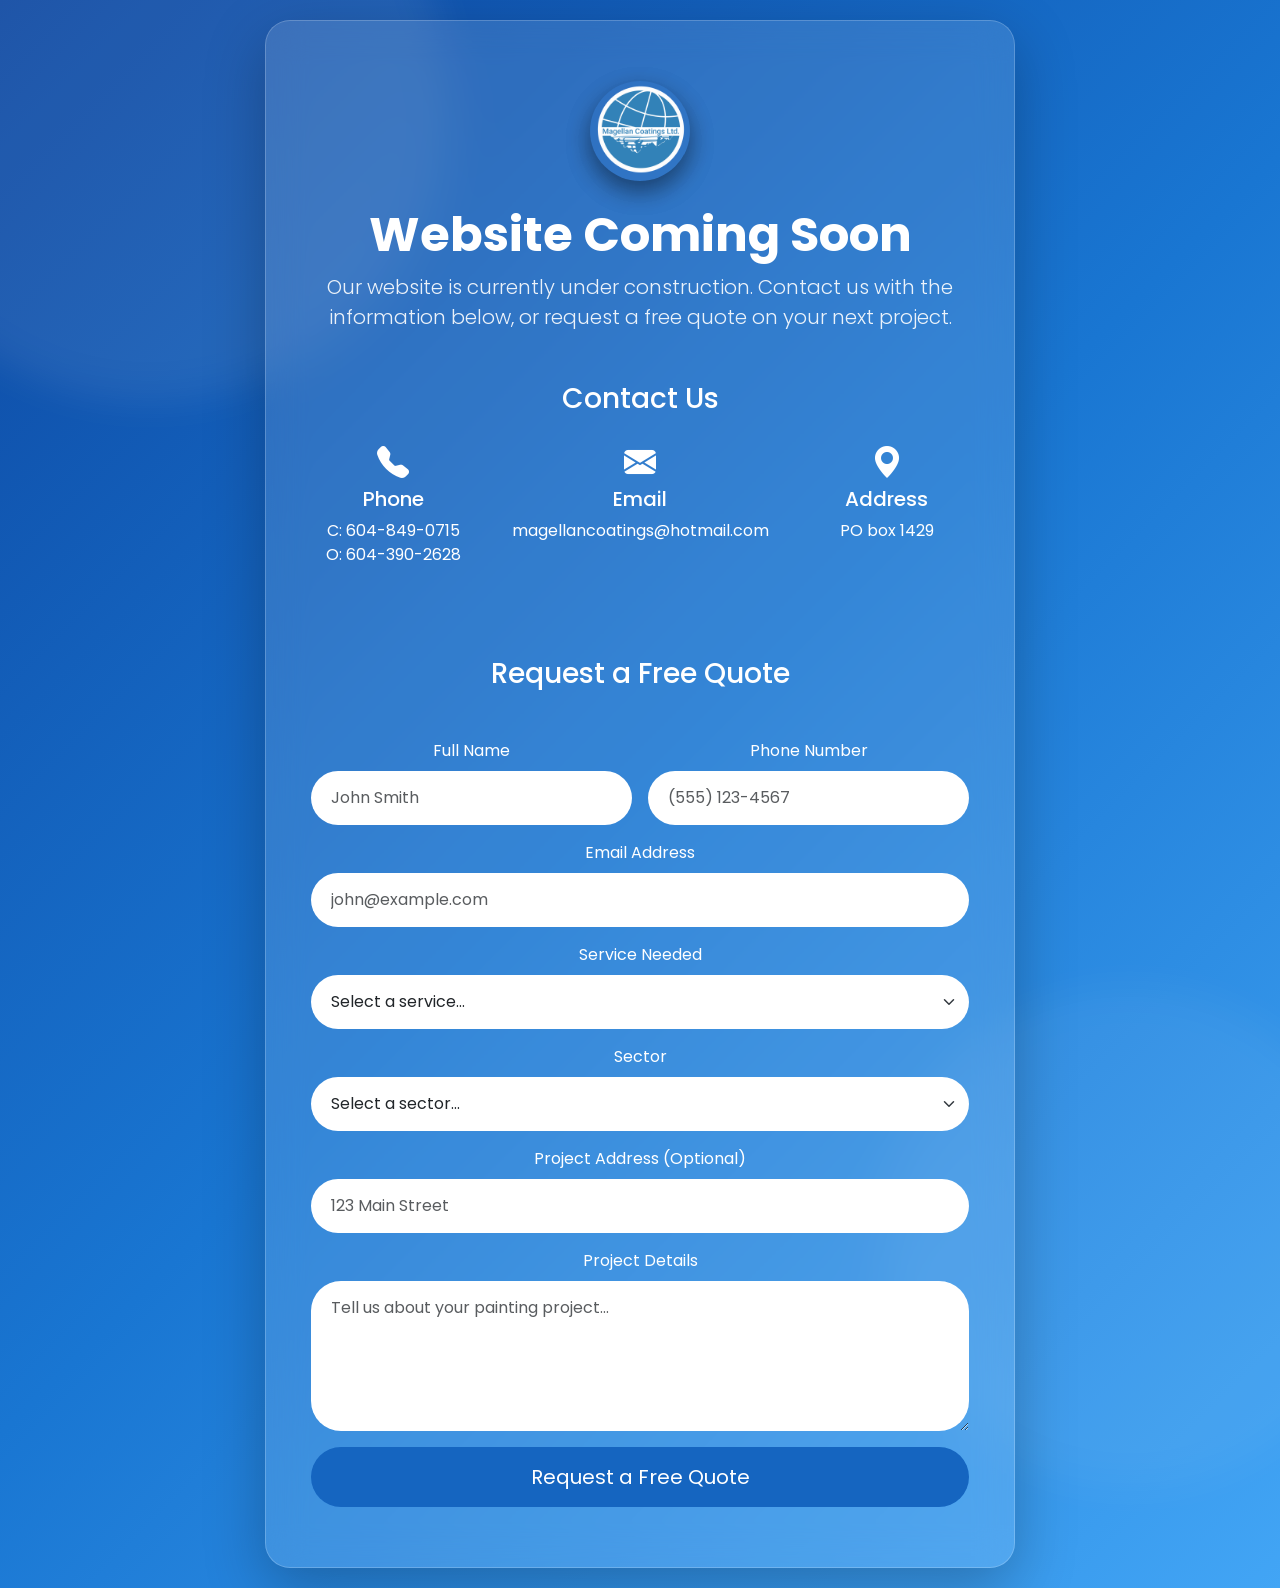
<file: comingsoon.html>
<!DOCTYPE html>
<html lang="en">
<head>
    <meta charset="UTF-8">
    <meta name="viewport" content="width=device-width, initial-scale=1.0">
    <title>Coming Soon</title>

    <!-- Bootstrap -->
    <link href="https://cdn.jsdelivr.net/npm/bootstrap@5.3.3/dist/css/bootstrap.min.css" rel="stylesheet">

    <!-- Bootstrap Icons -->
    <link href="https://cdn.jsdelivr.net/npm/bootstrap-icons@1.11.3/font/bootstrap-icons.css" rel="stylesheet">

    <!-- Google Font -->
    <link href="https://fonts.googleapis.com/css2?family=Poppins:wght@300;400;500;600;700&display=swap" rel="stylesheet">

    <!--favicon-->
    <link rel="icon" type="image/x-icon" href="/assets/favico.ico">

    <style>
        html {
            background: linear-gradient(135deg, #0d47a1, #1976d2, #42a5f5);
            width:100%;
        }
        body{
            font-family:'Poppins',sans-serif;
            background:transparent;
            display:flex;
            align-items:center;
            justify-content:center;
            color:#fff;
            overflow-x:hidden;
            overflow-y:auto;
            position:relative;
            padding:20px 20px 20px;
        }

        body::before{
            content:'';
            position:absolute;
            width:600px;
            height:600px;
            background:rgba(255,255,255,.08);
            border-radius:50%;
            top:-200px;
            left:-150px;
            filter:blur(20px);
        }

        body::after{
            content:'';
            position:absolute;
            width:500px;
            height:500px;
            background:rgba(255,255,255,.05);
            border-radius:50%;
            bottom:100px;
            right:-100px;
            filter:blur(20px);
        }

        .coming-card{
            background:rgba(255,255,255,.12);
            backdrop-filter:blur(18px);
            border:1px solid rgba(255,255,255,.2);
            border-radius:25px;
            padding:60px 45px;
            max-width:750px;
            width:100%;
            text-align:center;
            box-shadow:0 20px 60px rgba(0,0,0,.25);
            z-index:5;
        }

        .logo-circle{
            width:100px;
            height:100px;
            margin:auto;
            border-radius:50%;
            display:flex;
            justify-content:center;
            align-items:center;
            margin-bottom:25px;
            box-shadow:0 10px 25px rgba(0,0,0,.25);
        }

        h1{
            font-weight:700;
            font-size:3rem;
        }

        h3{
            margin-top:50px;
        }

        .lead{
            opacity:.9;
            margin-bottom:40px;
        }

        .countdown{
            margin:35px 0;
        }

        .time-box{
            background:rgba(255,255,255,.15);
            border-radius:15px;
            padding:20px 10px;
            margin:10px;
            transition:.3s;
        }

        .time-box:hover{
            transform:translateY(-5px);
            background:rgba(255,255,255,.22);
        }

        .time{
            font-size:2rem;
            font-weight:700;
        }

        .label{
            text-transform:uppercase;
            font-size:.8rem;
            letter-spacing:1px;
            opacity:.8;
        }

        .form-control{
            border-radius:50px;
            border:none;
            padding:15px 20px;
        }

        .btn-primary{
            border-radius:50px;
            padding:15px 30px;
            background:#1565c0;
            border:none;
            transition:.3s;
        }

        .btn-primary:hover{
            background:#0d47a1;
            transform:translateY(-2px);
        }

        .form-control,
        .form-select {
            border-radius: 50px;
            padding: 15px 20px;
            border: none;
        }

        .form-select {
            border-radius: 50px;
            padding: 15px 50px 15px 20px;
        }

        #big-guy {
            border-radius:30px;
        }

        @media(max-width:768px){
            h1{
                font-size:2.2rem;
            }

            .coming-card{
                margin:20px;
                padding:40px 25px;
            }
            body::before,
            body::after {
                display: none;
            }
        }
    </style>
</head>
<body>

<div class="coming-card">

    <div class="logo-circle">
        <img src="assets/img/logos/logo_bordered.png" alt="Magellan Coatings Ltd. logo" class="logo-circle">
    </div>

    <h1>Website Coming Soon</h1>

    <p class="lead">
        Our website is currently under construction.
         Contact us with the information below, or request a free quote on your next project.
    </p>

   <!-- Contact Information -->
<div class="my-5 container">

    <h3 class="mb-4">Contact Us</h3>
    

    <div class="row text-center">

        <div class="col-md-3 mb-4">
            <i class="bi bi-telephone-fill fs-2 mb-3"></i>
            <h5>Phone</h5>
            <ul class="list-unstyled">
                <li>C: 604-849-0715</li>
                <li>O: 604-390-2628</li>
            </ul>
        </div>

        <div class="col-md-6 mb-4">
            <i class="bi bi-envelope-fill fs-2 mb-3"></i>
            <h5>Email</h5>
            <p>
                <a href="mailto:magellancoatings@hotmail.com" class="text-white text-decoration-none text-center">
                    magellancoatings@hotmail.com
                </a>
            </p>
        </div>

        <div class="col-md-3 mb-4">
            <i class="bi bi-geo-alt-fill fs-2 mb-3"></i>
            <h5>Address</h5>
            <p>PO box 1429</p>
        </div>

    </div>

    <!-- Quote request form -->
    <h3 class="mb-4">Request a Free Quote</h3>

</div class="container">

    <form action="https://formspree.io/f/mnjeppdp" method="POST" class="row g-3">

    <div class="col-md-6">
        <label class="form-label">Full Name</label>
        <input
            type="text"
            class="form-control"
            name="Name"
            placeholder="John Smith"
            required>
    </div>

    <div class="col-md-6">
        <label class="form-label">Phone Number</label>
        <input
            type="tel"
            class="form-control"
            name="Phone Number"
            placeholder="(555) 123-4567"
            required>
    </div>

    <div class="col-12">
        <label class="form-label">Email Address</label>
        <input
            type="email"
            class="form-control"
            name="Email"
            placeholder="john@example.com"
            required>
    </div>

    <div class="col-12">
        <label class="form-label">Service Needed</label>
        <select class="form-select" name="Service" required>
            <option value="">Select a service...</option>
            <option>Interior and/or Exterior Painting</option>
            <option>Wood Staining</option>
            <option>Floor Epoxy</option>
            <option>Drywall Repair</option>
            <option>Other</option>
        </select>
    </div>

    <div class="col-12">
        <label class="form-label">Sector</label>
        <select class="form-select" name="Sector" required>
            <option value="">Select a sector...</option>
            <option>Residential</option>
            <option>Commercial</option>
            <option>Industrial</option>
        </select>
    </div>

    <div class="col-12">
        <label class="form-label">Project Address (Optional)</label>
        <input
            type="text"
            class="form-control"
            name="Project Address"
            placeholder="123 Main Street">
    </div>

    <div class="col-12">
        <label class="form-label">Project Details</label>
        <textarea
            class="form-control"
            id="big-guy"
            name="Project Details"
            rows="5"
            placeholder="Tell us about your painting project..."
            required></textarea>
    </div>

    <div class="col-12 d-grid">
        <button class="btn btn-primary btn-lg" type="submit">
            Request a Free Quote
        </button>
    </div>

</form>

</body>
</html>
</file>
